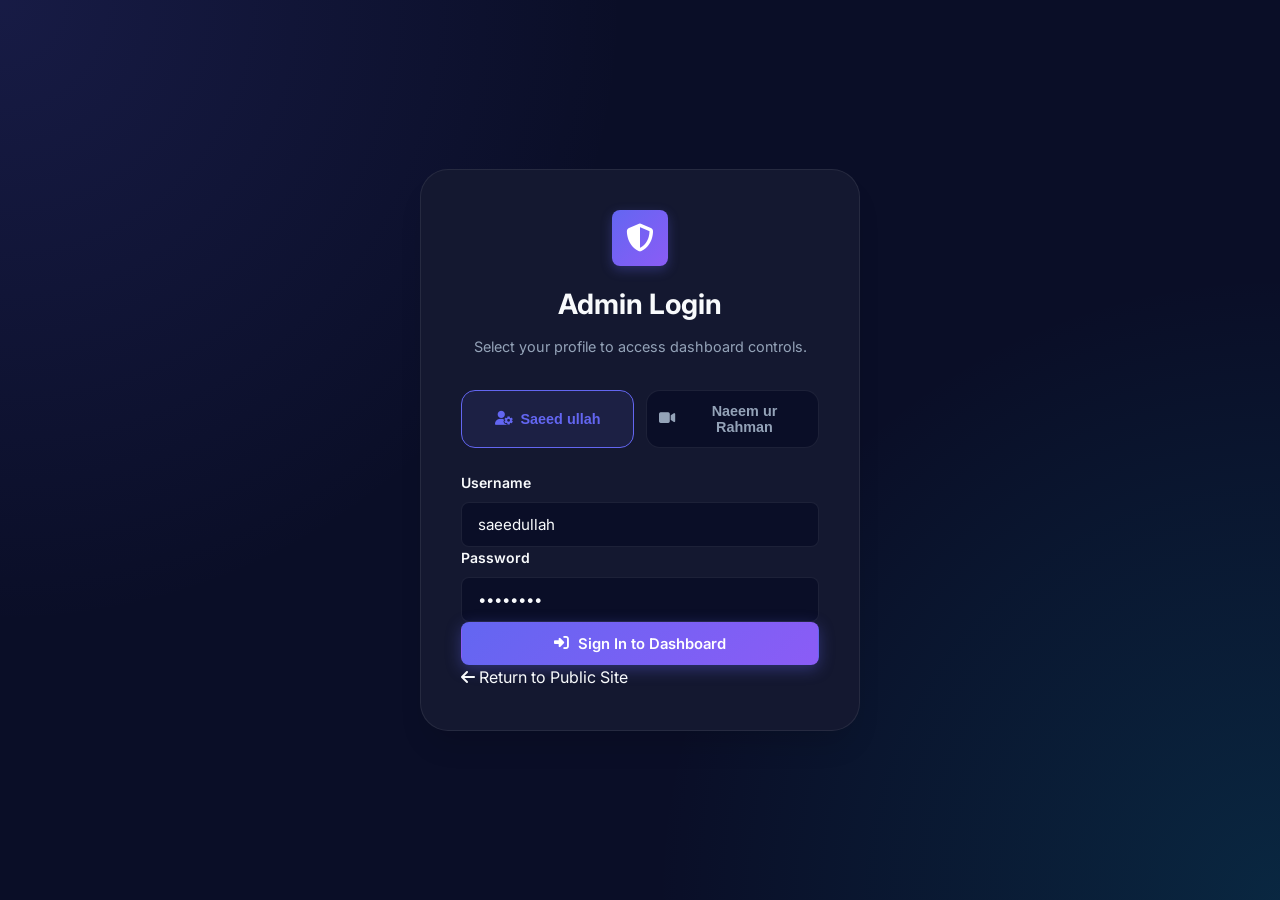
<file: login.html>
<!DOCTYPE html>
<html lang="en" data-theme="dark">
<head>
    <meta charset="UTF-8">
    <meta name="viewport" content="width=device-width, initial-scale=1.0, maximum-scale=1.0, user-scalable=no">
    <title>Admin Login | SN Studio Dashboard</title>
    
    <meta name="description" content="Secure Admin Login for Saeed ullah and Naeem ur Rahman.">
    
    <!-- Favicon -->
    <link rel="icon" type="image/x-icon" href="favicon.ico">

    <!-- Google Fonts -->
    <link rel="preconnect" href="https://fonts.googleapis.com">
    <link rel="preconnect" href="https://fonts.gstatic.com" crossorigin>
    <link href="https://fonts.googleapis.com/css2?family=Inter:wght@300;400;500;600;700;800&family=Space+Grotesk:wght@500;600;700&display=swap" rel="stylesheet">
    
    <!-- FontAwesome 6 Icons -->
    <link rel="stylesheet" href="https://cdnjs.cloudflare.com/ajax/libs/font-awesome/6.4.0/css/all.min.css">
    
    <!-- CSS Stylesheets -->
    <link rel="stylesheet" href="css/style.css?v=6.0">
    <link rel="stylesheet" href="css/admin.css?v=6.0">
    <link rel="stylesheet" href="css/animations.css?v=6.0">

    <style>
        .hidden { display: none !important; }
    </style>
</head>
<body>

    <div class="login-wrapper">
        <div class="login-card animate-scaleUp">
            
            <div class="login-header">
                <div class="brand-icon">
                    <i class="fa-solid fa-shield-halved"></i>
                </div>
                <h2>Admin Login</h2>
                <p>Select your profile to access dashboard controls.</p>
            </div>

            <!-- Profile Selector Buttons -->
            <div class="login-user-selector">
                <button type="button" class="selector-btn active" id="selectSaeedBtn" onclick="switchUserTab('saeed')">
                    <i class="fa-solid fa-user-gear"></i> <span>Saeed ullah</span>
                </button>
                <button type="button" class="selector-btn" id="selectNaeemBtn" onclick="switchUserTab('naeem')">
                    <i class="fa-solid fa-video"></i> <span>Naeem ur Rahman</span>
                </button>
            </div>

            <!-- Fast Direct Form -->
            <form id="loginForm" onsubmit="return handleAdminLogin(event)">
                <input type="hidden" id="selectedUserKey" value="saeed">

                <div class="form-group mb-3">
                    <label for="username">Username</label>
                    <input type="text" id="username" class="form-control" placeholder="Enter username" value="saeedullah" required autocomplete="username">
                </div>

                <div class="form-group mb-4">
                    <label for="password">Password</label>
                    <input type="password" id="password" class="form-control" placeholder="Enter password" value="saeed123" required autocomplete="current-password">
                </div>

                <button type="submit" class="btn btn-primary w-100" id="loginBtn">
                    <i class="fa-solid fa-right-to-bracket"></i> Sign In to Dashboard
                </button>
            </form>

            <div class="text-center mt-4">
                <a href="index.html" class="text-muted text-sm" style="text-decoration: none;">
                    <i class="fa-solid fa-arrow-left"></i> Return to Public Site
                </a>
            </div>

        </div>
    </div>

    <!-- Instant 0-Delay Script -->
    <script>
        function switchUserTab(userKey) {
            var saeedBtn = document.getElementById('selectSaeedBtn');
            var naeemBtn = document.getElementById('selectNaeemBtn');
            var userKeyInput = document.getElementById('selectedUserKey');
            var usernameInput = document.getElementById('username');
            var passwordInput = document.getElementById('password');

            if (userKey === 'naeem') {
                if (saeedBtn) saeedBtn.classList.remove('active');
                if (naeemBtn) naeemBtn.classList.add('active');
                if (userKeyInput) userKeyInput.value = 'naeem';
                if (usernameInput) usernameInput.value = 'naeemurrahman';
                if (passwordInput) passwordInput.value = 'naeem123';
            } else {
                if (naeemBtn) naeemBtn.classList.remove('active');
                if (saeedBtn) saeedBtn.classList.add('active');
                if (userKeyInput) userKeyInput.value = 'saeed';
                if (usernameInput) usernameInput.value = 'saeedullah';
                if (passwordInput) passwordInput.value = 'saeed123';
            }
        }

        function handleAdminLogin(e) {
            if (e && e.preventDefault) e.preventDefault();

            var userKeyInput = document.getElementById('selectedUserKey');
            var usernameInput = document.getElementById('username');
            var key = userKeyInput ? userKeyInput.value : 'saeed';
            var uname = (usernameInput ? usernameInput.value : '').trim().toLowerCase();

            var isNaeem = (key === 'naeem') || uname.includes('naeem');

            if (isNaeem) {
                localStorage.setItem('sn_logged_in', 'true');
                localStorage.setItem('sn_user', 'naeem');
                localStorage.setItem('sn_user_name', 'Naeem ur Rahman');
            } else {
                localStorage.setItem('sn_logged_in', 'true');
                localStorage.setItem('sn_user', 'saeed');
                localStorage.setItem('sn_user_name', 'Saeed ullah');
            }

            // Direct Instant 0-Delay Redirect
            window.location.replace('dashboard.html');
            return false;
        }

        // Auto-check if already logged in
        if (localStorage.getItem('sn_logged_in') === 'true') {
            window.location.replace('dashboard.html');
        }
    </script>
</body>
</html>
</file>
<file: css/style.css>
/* ==========================================================================
   SN PORTFOLIO V2.0 - MASTER SYSTEM STYLESHEET
   File: css/style.css
   Author: Saeed ullah & Naeem ur Rahman
   ========================================================================== */

/* --------------------------------------------------------------------------
   1. DESIGN SYSTEM & ROOT VARIABLES
   -------------------------------------------------------------------------- */
:root {
    /* Color Palette (Light Mode Default Defaults) */
    --primary: #6366f1;         /* Indigo */
    --primary-dark: #4f46e5;
    --accent: #06b6d4;          /* Cyan */
    --purple: #8b5cf6;
    --pink: #ec4899;

    --bg-body: #f8fafc;
    --bg-card: #ffffff;
    --bg-elevated: #f1f5f9;
    --border-color: #e2e8f0;

    --text-main: #0f172a;
    --text-muted: #64748b;
    --text-white: #ffffff;

    /* Typography */
    --font-body: 'Inter', -apple-system, BlinkMacSystemFont, 'Segoe UI', Roboto, sans-serif;
    --font-heading: 'Space Grotesk', var(--font-body);

    /* Shadows */
    --shadow-sm: 0 1px 3px rgba(0, 0, 0, 0.05);
    --shadow-md: 0 4px 6px -1px rgba(0, 0, 0, 0.1);
    --shadow-lg: 0 10px 25px -5px rgba(0, 0, 0, 0.1);
    --shadow-xl: 0 20px 30px -10px rgba(0, 0, 0, 0.15);
    --shadow-glow: 0 0 30px rgba(99, 102, 241, 0.35);

    /* Border Radius */
    --radius-sm: 8px;
    --radius-md: 14px;
    --radius-lg: 20px;
    --radius-xl: 28px;
    --radius-full: 9999px;

    /* Transitions */
    --transition-fast: 0.15s ease;
    --transition-normal: 0.3s cubic-bezier(0.4, 0, 0.2, 1);
    --transition-slow: 0.5s ease;
}

/* Dark Theme Overrides */
[data-theme="dark"] {
    --bg-body: #0a0e27;
    --bg-card: #141830;
    --bg-elevated: #1a1f3a;
    --border-color: rgba(255, 255, 255, 0.08);

    --text-main: #f8fafc;
    --text-muted: #94a3b8;

    --shadow-sm: 0 2px 4px rgba(0, 0, 0, 0.3);
    --shadow-md: 0 6px 12px rgba(0, 0, 0, 0.4);
    --shadow-lg: 0 15px 35px rgba(0, 0, 0, 0.5);
}

/* --------------------------------------------------------------------------
   2. GLOBAL BASE STYLES & RESET
   -------------------------------------------------------------------------- */
*, *::before, *::after {
    box-sizing: border-box;
    margin: 0;
    padding: 0;
}

html {
    scroll-behavior: smooth;
    font-size: 16px;
}

body {
    background-color: var(--bg-body);
    color: var(--text-main);
    font-family: var(--font-body);
    line-height: 1.6;
    overflow-x: hidden;
    transition: background-color var(--transition-normal), color var(--transition-normal);
}

img, video {
    max-width: 100%;
    height: auto;
    display: block;
}

a {
    color: inherit;
    text-decoration: none;
    transition: color var(--transition-fast);
}

ul {
    list-style: none;
}

/* Container */
.container {
    width: 100%;
    max-width: 1240px;
    margin: 0 auto;
    padding: 0 1.5rem;
}

/* Preloader */
#preloader {
    position: fixed;
    inset: 0;
    z-index: 9999;
    background-color: var(--bg-body);
    display: flex;
    align-items: center;
    justify-content: center;
    transition: opacity 0.4s ease, visibility 0.4s ease;
}

#preloader.hidden {
    opacity: 0;
    visibility: hidden;
}

.loader-spinner {
    width: 50px;
    height: 50px;
    border: 4px solid rgba(99, 102, 241, 0.2);
    border-top-color: var(--primary);
    border-radius: 50%;
    animation: spin 0.8s linear infinite;
}

/* --------------------------------------------------------------------------
   3. BULLETPROOF HEADER & NAVBAR
   -------------------------------------------------------------------------- */
.navbar-wrapper {
    position: sticky;
    top: 0;
    z-index: 1000;
    background: rgba(10, 14, 39, 0.85);
    backdrop-filter: blur(16px);
    -webkit-backdrop-filter: blur(16px);
    border-bottom: 1px solid var(--border-color);
    width: 100%;
}

[data-theme="light"] .navbar-wrapper {
    background: rgba(255, 255, 255, 0.85);
}

.navbar {
    display: flex;
    align-items: center;
    justify-content: space-between;
    height: 70px;
}

.navbar-brand {
    display: flex;
    align-items: center;
    gap: 0.75rem;
    font-family: var(--font-heading);
    font-weight: 700;
    font-size: 1.25rem;
    color: var(--text-main);
    text-decoration: none;
    white-space: nowrap;
}

.brand-icon {
    width: 38px;
    height: 38px;
    background: linear-gradient(135deg, var(--primary), var(--purple));
    border-radius: var(--radius-sm);
    display: flex;
    align-items: center;
    justify-content: center;
    color: var(--text-white);
    font-size: 1.1rem;
    box-shadow: 0 4px 12px rgba(99, 102, 241, 0.3);
}

.navbar-links {
    display: flex;
    align-items: center;
    gap: 2rem;
    list-style: none;
}

.navbar-links a {
    color: var(--text-muted);
    font-weight: 500;
    font-size: 0.95rem;
    position: relative;
    padding: 0.5rem 0;
}

.navbar-links a:hover,
.navbar-links a.active {
    color: var(--primary);
}

.navbar-links a.active::after {
    content: '';
    position: absolute;
    bottom: 0;
    left: 0;
    width: 100%;
    height: 2px;
    background: var(--primary);
    border-radius: var(--radius-full);
}

.nav-right {
    display: flex;
    align-items: center;
    gap: 0.75rem;
    flex-shrink: 0;
}

.theme-toggle {
    width: 40px;
    height: 40px;
    border-radius: var(--radius-full);
    border: 1px solid var(--border-color);
    background: var(--bg-card);
    color: var(--text-main);
    display: flex;
    align-items: center;
    justify-content: center;
    cursor: pointer;
    transition: all var(--transition-fast);
}

.theme-toggle:hover {
    border-color: var(--primary);
    color: var(--primary);
}

.menu-btn {
    display: none;
    width: 40px;
    height: 40px;
    border-radius: var(--radius-sm);
    border: 1px solid var(--border-color);
    background: var(--bg-card);
    color: var(--text-main);
    align-items: center;
    justify-content: center;
    cursor: pointer;
    font-size: 1.2rem;
}

.mobile-only-link {
    display: none;
}

/* --------------------------------------------------------------------------
   4. BUTTONS & UI ELEMENTS
   -------------------------------------------------------------------------- */
.btn {
    display: inline-flex;
    align-items: center;
    justify-content: center;
    gap: 0.6rem;
    padding: 0.7rem 1.4rem;
    font-family: var(--font-body);
    font-size: 0.925rem;
    font-weight: 600;
    border-radius: var(--radius-sm);
    border: 1px solid transparent;
    cursor: pointer;
    transition: all var(--transition-normal);
    text-decoration: none;
    white-space: nowrap;
}

.btn-sm {
    padding: 0.45rem 0.9rem;
    font-size: 0.85rem;
}

.btn-lg {
    padding: 0.9rem 1.8rem;
    font-size: 1rem;
    border-radius: var(--radius-md);
}

.btn-primary {
    background: linear-gradient(135deg, var(--primary), var(--purple));
    color: var(--text-white);
    box-shadow: 0 4px 15px rgba(99, 102, 241, 0.35);
}

.btn-primary:hover {
    transform: translateY(-2px);
    box-shadow: 0 6px 20px rgba(99, 102, 241, 0.5);
}

.btn-outline {
    background: transparent;
    border-color: var(--border-color);
    color: var(--text-main);
}

.btn-outline:hover {
    border-color: var(--primary);
    color: var(--primary);
    background: rgba(99, 102, 241, 0.05);
}

.btn-ghost {
    background: transparent;
    color: var(--text-muted);
}

.btn-ghost:hover {
    color: var(--text-main);
    background: var(--bg-elevated);
}

.btn-whatsapp {
    background: #25d366;
    color: #ffffff;
    box-shadow: 0 4px 15px rgba(37, 211, 102, 0.3);
}

.btn-whatsapp:hover {
    background: #1da851;
    transform: translateY(-2px);
}

.w-100 { width: 100%; }

/* --------------------------------------------------------------------------
   5. PORTFOLIO PAGE: HERO & PROFILE HEADER (REALISTIC DESIGN)
   -------------------------------------------------------------------------- */
.portfolio-header-section {
    background: var(--bg-card);
    border-bottom: 1px solid var(--border-color);
    padding-bottom: 3.5rem;
    position: relative;
}

.portfolio-cover {
    width: 100%;
    height: 320px;
    background: linear-gradient(135deg, var(--primary-dark), var(--purple));
    position: relative;
    overflow: hidden;
}

.portfolio-cover img {
    width: 100%;
    height: 100%;
    object-fit: cover;
    display: block;
}

.portfolio-profile-header {
    display: flex;
    align-items: flex-end;
    gap: 2rem;
    margin-top: -80px; /* Overlaps the cover image perfectly */
    position: relative;
    z-index: 10;
}

.avatar-wrapper {
    position: relative;
    flex-shrink: 0;
}

.avatar-wrapper img {
    width: 160px;
    height: 160px;
    border-radius: var(--radius-full);
    object-fit: cover;
    border: 6px solid var(--bg-card);
    background: var(--bg-elevated);
    box-shadow: var(--shadow-lg);
    display: block;
}

.online-status-badge {
    position: absolute;
    bottom: 15px;
    right: 15px;
    width: 24px;
    height: 24px;
    background: #10b981;
    border: 4px solid var(--bg-card);
    border-radius: var(--radius-full);
    box-shadow: 0 2px 4px rgba(0,0,0,0.2);
}

.profile-info-main {
    flex: 1;
    padding-bottom: 0.5rem;
}

.profile-title-row {
    display: flex;
    align-items: center;
    gap: 1rem;
    flex-wrap: wrap;
    margin-bottom: 0.4rem;
}

.profile-title-row h1 {
    font-family: var(--font-heading);
    font-size: 2.25rem;
    font-weight: 800;
    margin: 0;
    color: var(--text-main);
    line-height: 1.1;
}

.availability-tag {
    background: rgba(16, 185, 129, 0.15);
    color: #10b981;
    padding: 0.35rem 0.85rem;
    border-radius: var(--radius-full);
    font-size: 0.8rem;
    font-weight: 700;
    border: 1px solid rgba(16, 185, 129, 0.3);
}

.profile-role-text {
    color: var(--primary);
    font-weight: 600;
    font-size: 1.1rem;
    margin-bottom: 1rem;
}

.profile-bio-text {
    color: var(--text-muted);
    font-size: 0.95rem;
    max-width: 800px;
    line-height: 1.6;
    margin-bottom: 1.75rem;
}

.profile-actions-bar {
    display: flex;
    align-items: center;
    gap: 1rem;
    flex-wrap: wrap;
}

/* --------------------------------------------------------------------------
   6. HOME PAGE: HERO SECTION
   -------------------------------------------------------------------------- */
.hero {
    padding: 5rem 0 3rem;
    position: relative;
    overflow: hidden;
}

.hero-content {
    text-align: center;
    max-width: 860px;
    margin: 0 auto;
}

.hero-badge {
    display: inline-flex;
    align-items: center;
    gap: 0.5rem;
    padding: 0.4rem 1rem;
    background: rgba(99, 102, 241, 0.1);
    border: 1px solid rgba(99, 102, 241, 0.2);
    border-radius: var(--radius-full);
    color: var(--primary);
    font-size: 0.85rem;
    font-weight: 600;
    margin-bottom: 1.5rem;
}

.status-dot {
    width: 8px;
    height: 8px;
    background: #10b981;
    border-radius: var(--radius-full);
    display: inline-block;
}

.hero h1 {
    font-family: var(--font-heading);
    font-size: clamp(2.2rem, 5vw, 4rem);
    font-weight: 800;
    line-height: 1.15;
    margin-bottom: 1.25rem;
    letter-spacing: -1px;
}

.gradient-text {
    background: linear-gradient(135deg, #6366f1, #06b6d4, #ec4899);
    -webkit-background-clip: text;
    background-clip: text;
    -webkit-text-fill-color: transparent;
}

.hero-description {
    font-size: 1.15rem;
    color: var(--text-muted);
    margin-bottom: 2.25rem;
    max-width: 720px;
    margin-left: auto;
    margin-right: auto;
}

.hero-actions {
    display: flex;
    align-items: center;
    justify-content: center;
    gap: 1rem;
    margin-bottom: 3.5rem;
    flex-wrap: wrap;
}

.hero-stats {
    margin-top: 2rem;
}

/* --------------------------------------------------------------------------
   7. PROFILE CARDS & SECTIONS
   -------------------------------------------------------------------------- */
.section {
    padding: 4.5rem 0;
}

.bg-card {
    background-color: var(--bg-card);
}

.section-title {
    margin-bottom: 3rem;
}

.section-title h2 {
    font-family: var(--font-heading);
    font-size: 2rem;
    font-weight: 700;
}

.eyebrow {
    color: var(--primary);
    font-size: 0.85rem;
    font-weight: 700;
    text-transform: uppercase;
    letter-spacing: 1px;
    display: block;
    margin-bottom: 0.5rem;
}

.profile-grid {
    display: grid;
    grid-template-columns: repeat(auto-fit, minmax(320px, 1fr));
    gap: 2rem;
}

.profile-card {
    background: var(--bg-card);
    border: 1px solid var(--border-color);
    border-radius: var(--radius-xl);
    overflow: hidden;
    box-shadow: var(--shadow-md);
    transition: all var(--transition-normal);
}

.profile-card:hover {
    transform: translateY(-8px);
    box-shadow: var(--shadow-xl);
    border-color: rgba(99, 102, 241, 0.3);
}

.card-cover {
    height: 150px;
    background: linear-gradient(135deg, var(--primary), var(--purple));
    background-size: cover;
    background-position: center;
}

.card-body {
    padding: 0 1.75rem 1.75rem;
    text-align: center;
}

.profile-avatar {
    width: 110px !important;
    height: 110px !important;
    border-radius: var(--radius-full);
    object-fit: cover;
    border: 4px solid var(--bg-card);
    margin: -55px auto 1rem;
    background: var(--bg-elevated);
    box-shadow: var(--shadow-md);
}

.profile-name {
    font-family: var(--font-heading);
    font-size: 1.5rem;
    font-weight: 700;
    margin-bottom: 0.25rem;
}

.profile-role {
    display: inline-block;
    padding: 0.25rem 0.85rem;
    background: rgba(99, 102, 241, 0.1);
    color: var(--primary);
    border-radius: var(--radius-full);
    font-size: 0.825rem;
    font-weight: 600;
    margin-bottom: 1rem;
}

.profile-bio {
    color: var(--text-muted);
    font-size: 0.925rem;
    margin-bottom: 1.5rem;
    min-height: 60px;
}

.profile-footer-actions {
    display: flex;
    flex-direction: column;
    gap: 0.75rem;
}

/* Grids */
.grid {
    display: grid;
    gap: 1.5rem;
}

.grid-2 { grid-template-columns: repeat(2, 1fr); }
.grid-3 { grid-template-columns: repeat(3, 1fr); }
.grid-4 { grid-template-columns: repeat(4, 1fr); }

.stat-card, .panel-card {
    background: var(--bg-card);
    border: 1px solid var(--border-color);
    padding: 1.5rem;
    border-radius: var(--radius-md);
}

.stat-card {
    text-align: center;
}

.stat-card h3 {
    font-family: var(--font-heading);
    font-size: 1.8rem;
    color: var(--primary);
}

.stat-card p {
    color: var(--text-muted);
    font-size: 0.85rem;
}

/* Project Filters */
.project-filters {
    display: flex;
    align-items: center;
    justify-content: center;
    flex-wrap: wrap;
    gap: 0.75rem;
    margin-bottom: 2rem;
}

.filter-btn {
    padding: 0.5rem 1.25rem;
    border-radius: var(--radius-full);
    border: 1px solid var(--border-color);
    background: var(--bg-card);
    color: var(--text-main);
    font-weight: 600;
    font-size: 0.9rem;
    cursor: pointer;
    transition: all var(--transition-fast);
}

.filter-btn:hover, .filter-btn.active {
    background: var(--primary);
    color: var(--text-white);
    border-color: var(--primary);
}

/* Modal Lightbox */
.modal-backdrop {
    position: fixed;
    inset: 0;
    background: rgba(0,0,0,0.85);
    backdrop-filter: blur(5px);
    z-index: 2000;
    display: flex;
    align-items: center;
    justify-content: center;
    padding: 1rem;
    opacity: 0;
    pointer-events: none;
    transition: opacity 0.3s ease;
}

.modal-backdrop.active {
    opacity: 1;
    pointer-events: auto;
}

.modal-card {
    background: var(--bg-card);
    width: 100%;
    max-width: 700px;
    border-radius: var(--radius-lg);
    position: relative;
    padding: 2rem;
    max-height: 90vh;
    overflow-y: auto;
}

.modal-close-btn {
    position: absolute;
    top: 15px;
    right: 15px;
    background: rgba(0,0,0,0.1);
    border: none;
    width: 35px;
    height: 35px;
    border-radius: 50%;
    display: flex;
    align-items: center;
    justify-content: center;
    font-size: 1.5rem;
    cursor: pointer;
    color: var(--text-main);
}

/* --------------------------------------------------------------------------
   8. FOOTER
   -------------------------------------------------------------------------- */
.footer {
    background: var(--bg-card);
    border-top: 1px solid var(--border-color);
    padding: 3.5rem 0 1.5rem;
}

.footer-content {
    display: grid;
    grid-template-columns: 2fr 1fr 1fr;
    gap: 2rem;
    margin-bottom: 2.5rem;
}

.footer-brand p {
    color: var(--text-muted);
    font-size: 0.9rem;
    margin-top: 1rem;
    max-width: 320px;
}

.footer-links h4 {
    font-size: 1rem;
    margin-bottom: 1rem;
}

.footer-links ul li {
    margin-bottom: 0.5rem;
}

.footer-links a {
    color: var(--text-muted);
    font-size: 0.9rem;
}

.footer-links a:hover {
    color: var(--primary);
}

.footer-bottom {
    border-top: 1px solid var(--border-color);
    padding-top: 1.5rem;
    color: var(--text-muted);
    font-size: 0.85rem;
}

/* --------------------------------------------------------------------------
   9. RESPONSIVE BREAKPOINTS & MOBILE FIXES
   -------------------------------------------------------------------------- */
@media (max-width: 992px) {
    .grid-4, .grid-3 { grid-template-columns: repeat(2, 1fr); }
    .footer-content { grid-template-columns: 1fr; }
}

@media (max-width: 768px) {
    /* Header Fix for Mobile */
    .menu-btn { display: flex !important; }
    .desktop-only-btn { display: none !important; }
    .mobile-only-link { display: block !important; margin-top: 0.5rem; }

    .navbar-links {
        position: fixed;
        top: 70px;
        left: 0;
        right: 0;
        background: var(--bg-card);
        border-bottom: 1px solid var(--border-color);
        flex-direction: column;
        align-items: stretch;
        padding: 1.5rem;
        gap: 1rem;
        display: none;
        box-shadow: 0 20px 40px rgba(0, 0, 0, 0.4);
        z-index: 999;
    }

    .navbar-links.active {
        display: flex !important;
        animation: fadeInDown 0.25s ease forwards;
    }

    .grid-2 { grid-template-columns: 1fr; }
    
    .hero { padding: 3rem 0 2rem; }
    .hero-actions { flex-direction: column; }
    .hero-actions .btn { width: 100%; }

    /* Portfolio Realistic Mobile Overrides */
    .portfolio-cover {
        height: 180px; /* Smaller cover for mobile */
    }

    .portfolio-profile-header {
        flex-direction: column;
        align-items: center;
        text-align: center;
        margin-top: -65px;
        gap: 1rem;
    }

    .avatar-wrapper img {
        width: 130px;
        height: 130px;
        border-width: 4px;
    }

    .online-status-badge {
        bottom: 10px;
        right: 10px;
        width: 20px;
        height: 20px;
        border-width: 3px;
    }

    .profile-title-row {
        justify-content: center;
        margin-bottom: 0.5rem;
    }

    .profile-title-row h1 {
        font-size: 1.8rem;
    }

    .profile-actions-bar {
        justify-content: center;
        flex-direction: column; /* Stack buttons on mobile */
        width: 100%;
        gap: 0.75rem;
    }

    .profile-actions-bar .btn {
        width: 100%; /* Full width buttons on mobile */
    }
}
</file>
<file: css/admin.css>
/* ==========================================================================
   SN PORTFOLIO V2.0 - PROFESSIONAL ADMIN & DASHBOARD STYLES
   File: css/admin.css
   Author: Saeed ullah & Naeem ur Rahman
   ========================================================================== */

/* --------------------------------------------------------------------------
   1. LAYOUT & STRUCTURE
   -------------------------------------------------------------------------- */
.admin-body {
    background-color: var(--bg-body);
    color: var(--text-main);
    font-family: var(--font-body);
    min-height: 100vh;
    display: flex;
    flex-direction: column;
    overflow-x: hidden;
}

.admin-layout {
    display: flex;
    min-height: 100vh;
    position: relative;
    width: 100%;
}

/* Sidebar Styling */
.admin-sidebar {
    width: 270px;
    background: var(--bg-card);
    border-right: 1px solid var(--border-color);
    display: flex;
    flex-direction: column;
    position: fixed;
    top: 0;
    bottom: 0;
    left: 0;
    z-index: 100;
    transition: transform var(--transition-normal), background-color var(--transition-normal);
    box-shadow: 4px 0 20px rgba(0, 0, 0, 0.05);
}

.sidebar-header {
    padding: 1.5rem;
    display: flex;
    align-items: center;
    justify-content: space-between;
    border-bottom: 1px solid var(--border-color);
}

.sidebar-brand {
    display: flex;
    align-items: center;
    gap: 0.75rem;
    font-family: var(--font-heading);
    font-weight: 700;
    font-size: 1.25rem;
    color: var(--text-main);
    text-decoration: none;
}

.sidebar-brand i {
    color: var(--primary);
    font-size: 1.5rem;
}

.user-badge-mini {
    display: flex;
    align-items: center;
    gap: 0.75rem;
    padding: 1rem 1.5rem;
    background: rgba(99, 102, 241, 0.05);
    border-bottom: 1px solid var(--border-color);
}

.user-avatar-mini {
    width: 42px;
    height: 42px;
    border-radius: var(--radius-full);
    object-fit: cover;
    border: 2px solid var(--primary);
}

.user-info-mini h4 {
    font-size: 0.95rem;
    font-weight: 600;
    margin: 0;
    color: var(--text-main);
}

.user-info-mini p {
    font-size: 0.75rem;
    color: var(--text-muted);
    margin: 0;
    text-transform: uppercase;
    letter-spacing: 0.5px;
}

/* Sidebar Navigation */
.sidebar-nav {
    padding: 1rem 0;
    flex: 1;
    overflow-y: auto;
}

.nav-section-label {
    padding: 0.75rem 1.5rem 0.35rem;
    font-size: 0.7rem;
    font-weight: 700;
    text-transform: uppercase;
    letter-spacing: 1px;
    color: var(--text-muted);
}

.sidebar-menu {
    list-style: none;
    padding: 0;
    margin: 0 0 1rem 0;
}

.sidebar-menu li a {
    display: flex;
    align-items: center;
    gap: 0.85rem;
    padding: 0.75rem 1.5rem;
    color: var(--text-muted);
    text-decoration: none;
    font-weight: 500;
    font-size: 0.925rem;
    transition: all var(--transition-fast);
    border-left: 3px solid transparent;
}

.sidebar-menu li a:hover {
    color: var(--primary);
    background: rgba(99, 102, 241, 0.06);
}

.sidebar-menu li a.active {
    color: var(--primary);
    background: rgba(99, 102, 241, 0.12);
    border-left-color: var(--primary);
    font-weight: 600;
}

.sidebar-menu li a i {
    font-size: 1.15rem;
    width: 22px;
    text-align: center;
}

.sidebar-footer {
    padding: 1rem 1.5rem;
    border-top: 1px solid var(--border-color);
    display: flex;
    flex-direction: column;
    gap: 0.75rem;
}

/* Main Content Wrapper */
.admin-main {
    flex: 1;
    margin-left: 270px;
    padding: 2rem;
    min-height: 100vh;
    transition: margin-left var(--transition-normal);
    max-width: 1400px;
}

/* Top Bar / Header */
.admin-topbar {
    display: flex;
    align-items: center;
    justify-content: space-between;
    margin-bottom: 2rem;
    padding-bottom: 1rem;
    border-bottom: 1px solid var(--border-color);
}

.topbar-title h1 {
    font-size: 1.75rem;
    margin: 0 0 0.25rem 0;
}

.topbar-title p {
    color: var(--text-muted);
    font-size: 0.9rem;
    margin: 0;
}

.topbar-actions {
    display: flex;
    align-items: center;
    gap: 1rem;
}

.mobile-menu-btn {
    display: none;
    background: transparent;
    border: none;
    color: var(--text-main);
    font-size: 1.5rem;
    cursor: pointer;
}

/* Sidebar Mobile Overlay */
.sidebar-overlay {
    display: none;
    position: fixed;
    inset: 0;
    background: rgba(0, 0, 0, 0.5);
    backdrop-filter: blur(4px);
    z-index: 95;
    opacity: 0;
    transition: opacity var(--transition-normal);
}

.sidebar-overlay.active {
    display: block;
    opacity: 1;
}

/* --------------------------------------------------------------------------
   2. DASHBOARD TAB PANELS & FORMS
   -------------------------------------------------------------------------- */
.tab-panel {
    display: none;
    animation: fadeIn 0.3s ease-in-out forwards;
}

.tab-panel.active {
    display: block;
}

.panel-card {
    background: var(--bg-card);
    border: 1px solid var(--border-color);
    border-radius: var(--radius-lg);
    padding: 1.75rem;
    margin-bottom: 2rem;
    box-shadow: var(--shadow-sm);
}

.panel-card-header {
    display: flex;
    align-items: center;
    justify-content: space-between;
    margin-bottom: 1.5rem;
    padding-bottom: 0.75rem;
    border-bottom: 1px solid var(--border-color);
}

.panel-card-header h3 {
    font-size: 1.2rem;
    margin: 0;
    display: flex;
    align-items: center;
    gap: 0.6rem;
    color: var(--text-main);
}

.panel-card-header h3 i {
    color: var(--primary);
}

/* Form Controls */
.form-grid {
    display: grid;
    grid-template-columns: repeat(2, 1fr);
    gap: 1.25rem;
}

.form-grid.full-width {
    grid-template-columns: 1fr;
}

.form-group {
    display: flex;
    flex-direction: column;
    gap: 0.5rem;

}

.form-group.span-2 {
    grid-column: span 2;
}

.form-group label {
    font-size: 0.875rem;
    font-weight: 600;
    color: var(--text-main);
    display: flex;
    align-items: center;
    justify-content: space-between;
}

.form-group label span.label-hint {
    font-weight: 400;
    font-size: 0.75rem;
    color: var(--text-muted);
}

.form-control {
    width: 100%;
    padding: 0.75rem 1rem;
    font-family: var(--font-body);
    font-size: 0.95rem; /* 16px to prevent iOS auto-zoom */
    color: var(--text-main);
    background-color: var(--bg-body);
    border: 1px solid var(--border-color);
    border-radius: var(--radius-sm);
    outline: none;
    transition: border-color var(--transition-fast), box-shadow var(--transition-fast);
}

.form-control:focus {
    border-color: var(--primary);
    box-shadow: 0 0 0 3px rgba(99, 102, 241, 0.15);
}

textarea.form-control {
    min-height: 110px;
    resize: vertical;
}

select.form-control {
    appearance: auto;
    cursor: pointer;
}

/* Checkbox & Switch Toggles */
.checkbox-group {
    display: flex;
    align-items: center;
    gap: 0.75rem;
    cursor: pointer;
    user-select: none;
    margin-top: 0.5rem;
}

.checkbox-group input[type="checkbox"] {
    width: 18px;
    height: 18px;
    accent-color: var(--primary);
    cursor: pointer;
}

/* --------------------------------------------------------------------------
   3. IMAGE UPLOAD & CROPPER UI
   -------------------------------------------------------------------------- */
.image-upload-wrapper {
    display: flex;
    flex-direction: column;
    gap: 1rem;
}

.image-preview-box {
    width: 100%;
    height: 200px;
    border: 2px dashed var(--border-color);
    border-radius: var(--radius-md);
    display: flex;
    flex-direction: column;
    align-items: center;
    justify-content: center;
    position: relative;
    overflow: hidden;
    background: var(--bg-body);
    transition: border-color var(--transition-fast);
}

.image-preview-box:hover {
    border-color: var(--primary);
}

.image-preview-box img {
    width: 100%;
    height: 100%;
    object-fit: cover;
}

.image-preview-box.avatar-mode img {
    width: 140px;
    height: 140px;
    border-radius: var(--radius-full);
    object-fit: cover;
    border: 3px solid var(--primary);
}

.upload-placeholder {
    display: flex;
    flex-direction: column;
    align-items: center;
    gap: 0.5rem;
    color: var(--text-muted);
    text-align: center;
    padding: 1rem;
}

.upload-placeholder i {
    font-size: 2.5rem;
    color: var(--primary);
}

.image-upload-actions {
    display: flex;
    gap: 0.75rem;
}

/* Circular Crop Modal */
.crop-modal-backdrop {
    position: fixed;
    inset: 0;
    background: rgba(0, 0, 0, 0.85);
    backdrop-filter: blur(8px);
    z-index: 2000;
    display: flex;
    align-items: center;
    justify-content: center;
    padding: 1rem;
    opacity: 0;
    pointer-events: none;
    transition: opacity var(--transition-normal);
}

.crop-modal-backdrop.active {
    opacity: 1;
    pointer-events: auto;
}

.crop-modal-card {
    background: var(--bg-card);
    width: 100%;
    max-width: 480px;
    border-radius: var(--radius-lg);
    border: 1px solid var(--border-color);
    padding: 1.5rem;
    box-shadow: var(--shadow-xl);
    display: flex;
    flex-direction: column;
    gap: 1.25rem;
}

.crop-modal-header {
    display: flex;
    justify-content: space-between;
    align-items: center;
}

.crop-modal-header h3 {
    margin: 0;
    font-size: 1.2rem;
}

.crop-viewport {
    width: 280px;
    height: 280px;
    margin: 0 auto;
    position: relative;
    border-radius: var(--radius-full);
    overflow: hidden;
    border: 3px solid var(--primary);
    box-shadow: 0 0 0 9999px rgba(0, 0, 0, 0.65);
    cursor: move;
}

.crop-viewport img {
    position: absolute;
    top: 0;
    left: 0;
    user-select: none;
    touch-action: none;
}

.crop-controls {
    display: flex;
    align-items: center;
    gap: 1rem;
}

.crop-controls input[type="range"] {
    flex: 1;
    accent-color: var(--primary);
}

/* --------------------------------------------------------------------------
   4. DYNAMIC ITEM LIST MANAGERS (Education, Skills, Projects, etc.)
   -------------------------------------------------------------------------- */
.dynamic-list {
    display: flex;
    flex-direction: column;
    gap: 1rem;
    margin-bottom: 1.5rem;
}

.dynamic-card {
    background: var(--bg-body);
    border: 1px solid var(--border-color);
    border-radius: var(--radius-md);
    padding: 1.25rem;
    position: relative;
    transition: border-color var(--transition-fast), box-shadow var(--transition-fast);
}

.dynamic-card:hover {
    border-color: rgba(99, 102, 241, 0.4);
}

.dynamic-card-header {
    display: flex;
    align-items: center;
    justify-content: space-between;
    margin-bottom: 1rem;
}

.dynamic-card-title {
    font-weight: 600;
    font-size: 1rem;
    color: var(--text-main);
    display: flex;
    align-items: center;
    gap: 0.5rem;
}

.dynamic-card-actions {
    display: flex;
    align-items: center;
    gap: 0.5rem;
}

.btn-icon {
    width: 34px;
    height: 34px;
    border-radius: var(--radius-sm);
    display: inline-flex;
    align-items: center;
    justify-content: center;
    border: 1px solid var(--border-color);
    background: var(--bg-card);
    color: var(--text-muted);
    cursor: pointer;
    transition: all var(--transition-fast);
}

.btn-icon:hover {
    color: var(--primary);
    border-color: var(--primary);
}

.btn-icon.delete-btn:hover {
    color: #ef4444;
    border-color: #ef4444;
    background: rgba(239, 68, 68, 0.08);
}

/* --------------------------------------------------------------------------
   5. FLOATING SAVE BAR
   -------------------------------------------------------------------------- */
.floating-save-bar {
    position: fixed;
    bottom: 2rem;
    right: 2rem;
    z-index: 999;
    background: var(--bg-card);
    border: 1px solid var(--border-color);
    padding: 0.85rem 1.5rem;
    border-radius: var(--radius-full);
    box-shadow: var(--shadow-xl);
    display: flex;
    align-items: center;
    gap: 1.25rem;
    backdrop-filter: blur(12px);
    transition: transform var(--transition-normal);
}

.save-status-indicator {
    display: flex;
    align-items: center;
    gap: 0.5rem;
    font-size: 0.875rem;
    font-weight: 500;
}

.status-dot {
    width: 10px;
    height: 10px;
    border-radius: var(--radius-full);
    background: #10b981;
}

.status-dot.unsaved {
    background: #f59e0b;
    animation: pulse 1.5s infinite;
}

/* --------------------------------------------------------------------------
   6. LOGIN PAGE STYLES
   -------------------------------------------------------------------------- */
.login-wrapper {
    min-height: 100vh;
    display: flex;
    align-items: center;
    justify-content: center;
    padding: 1.5rem;
    background: radial-gradient(circle at top left, rgba(99, 102, 241, 0.15), transparent 40%),
                radial-gradient(circle at bottom right, rgba(6, 182, 212, 0.15), transparent 40%),
                var(--bg-body);
}

.login-card {
    background: var(--bg-card);
    border: 1px solid var(--border-color);
    border-radius: var(--radius-xl);
    padding: 2.5rem;
    width: 100%;
    max-width: 440px;
    box-shadow: var(--shadow-xl);
}

.login-header {
    text-align: center;
    margin-bottom: 2rem;
}

.login-header .brand-icon {
    width: 56px;
    height: 56px;
    font-size: 1.75rem;
    margin: 0 auto 1rem;
}

.login-header h2 {
    font-size: 1.75rem;
    margin-bottom: 0.5rem;
}

.login-header p {
    color: var(--text-muted);
    font-size: 0.9rem;
}

.login-user-selector {
    display: grid;
    grid-template-columns: repeat(2, 1fr);
    gap: 0.75rem;
    margin-bottom: 1.5rem;
}

.selector-btn {
    padding: 0.75rem;
    border-radius: var(--radius-md);
    border: 1px solid var(--border-color);
    background: var(--bg-body);
    color: var(--text-muted);
    font-weight: 600;
    font-size: 0.9rem;
    cursor: pointer;
    transition: all var(--transition-fast);
    display: flex;
    align-items: center;
    justify-content: center;
    gap: 0.5rem;
}

.selector-btn.active {
    border-color: var(--primary);
    background: rgba(99, 102, 241, 0.1);
    color: var(--primary);
}

/* --------------------------------------------------------------------------
   7. RESPONSIVE BREAKPOINTS (ADMIN)
   -------------------------------------------------------------------------- */
@media (max-width: 992px) {
    .admin-sidebar {
        transform: translateX(-100%);
    }

    .admin-sidebar.active {
        transform: translateX(0);
    }

    .admin-main {
        margin-left: 0;
        padding: 1.25rem;
    }

    .mobile-menu-btn {
        display: block;
    }

    .floating-save-bar {
        left: 1rem;
        right: 1rem;
        bottom: 1rem;
        justify-content: space-between;
        border-radius: var(--radius-lg);
    }
}

@media (max-width: 640px) {
    .form-grid {
        grid-template-columns: 1fr;
    }

    .form-group.span-2 {
        grid-column: span 1;
    }

    .panel-card {
        padding: 1.25rem;
    }

    .login-card {
        padding: 1.75rem;
    }
}
</file>
<file: css/animations.css>
/* ==========================================================================
   SN PORTFOLIO V2.0 - ANIMATIONS & TRANSITION UTILITIES
   File: css/animations.css
   Author: Saeed ullah & Naeem ur Rahman
   ========================================================================== */

/* --------------------------------------------------------------------------
   1. KEYFRAME ANIMATIONS
   -------------------------------------------------------------------------- */

/* Fade In Basic */
@keyframes fadeIn {
    from {
        opacity: 0;
    }
    to {
        opacity: 1;
    }
}

/* Fade In Up (Standard entrance) */
@keyframes fadeInUp {
    from {
        opacity: 0;
        transform: translateY(24px);
    }
    to {
        opacity: 1;
        transform: translateY(0);
    }
}

/* Fade In Down */
@keyframes fadeInDown {
    from {
        opacity: 0;
        transform: translateY(-24px);
    }
    to {
        opacity: 1;
        transform: translateY(0);
    }
}

/* Slide In Left (Sidebar & Drawers) */
@keyframes slideInLeft {
    from {
        transform: translateX(-100%);
    }
    to {
        transform: translateX(0);
    }
}

/* Scale Up Zoom */
@keyframes scaleUp {
    from {
        opacity: 0;
        transform: scale(0.92);
    }
    to {
        opacity: 1;
        transform: scale(1);
    }
}

/* Pulse Glow (Status indicators & CTA buttons) */
@keyframes pulseGlow {
    0% {
        box-shadow: 0 0 0 0 rgba(99, 102, 241, 0.4);
    }
    70% {
        box-shadow: 0 0 0 14px rgba(99, 102, 241, 0);
    }
    100% {
        box-shadow: 0 0 0 0 rgba(99, 102, 241, 0);
    }
}

/* Floating Elements (Hero Graphics) */
@keyframes float {
    0% {
        transform: translateY(0px);
    }
    50% {
        transform: translateY(-10px);
    }
    100% {
        transform: translateY(0px);
    }
}

/* Skeleton Loading Shimmer */
@keyframes shimmer {
    0% {
        background-position: -200% 0;
    }
    100% {
        background-position: 200% 0;
    }
}

/* Endless Spinner (For Loader / Save Progress) */
@keyframes spin {
    0% {
        transform: rotate(0deg);
    }
    100% {
        transform: rotate(360deg);
    }
}

/* Gradient Mesh Flow */
@keyframes gradientMove {
    0% {
        background-position: 0% 50%;
    }
    50% {
        background-position: 100% 50%;
    }
    100% {
        background-position: 0% 50%;
    }
}

/* Ripple Touch Effect */
@keyframes ripple {
    0% {
        width: 0px;
        height: 0px;
        opacity: 0.5;
    }
    100% {
        width: 500px;
        height: 500px;
        opacity: 0;
    }
}

/* --------------------------------------------------------------------------
   2. UTILITY ANIMATION CLASSES
   -------------------------------------------------------------------------- */
.animate-fadeIn {
    animation: fadeIn 0.4s cubic-bezier(0.16, 1, 0.3, 1) forwards;
}

.animate-fadeInUp {
    animation: fadeInUp 0.5s cubic-bezier(0.16, 1, 0.3, 1) forwards;
}

.animate-fadeInDown {
    animation: fadeInDown 0.5s cubic-bezier(0.16, 1, 0.3, 1) forwards;
}

.animate-scaleUp {
    animation: scaleUp 0.4s cubic-bezier(0.16, 1, 0.3, 1) forwards;
}

.animate-float {
    animation: float 4s ease-in-out infinite;
}

.animate-pulse {
    animation: pulseGlow 2s infinite;
}

.animate-spin {
    animation: spin 0.8s linear infinite;
}

/* Stagger Animation Delays */
.delay-100 { animation-delay: 100ms; }
.delay-200 { animation-delay: 200ms; }
.delay-300 { animation-delay: 300ms; }
.delay-400 { animation-delay: 400ms; }
.delay-500 { animation-delay: 500ms; }

/* --------------------------------------------------------------------------
   3. HOVER MICRO-INTERACTIONS
   -------------------------------------------------------------------------- */
.hover-lift {
    transition: transform var(--transition-fast), box-shadow var(--transition-fast);
}

.hover-lift:hover {
    transform: translateY(-4px);
    box-shadow: var(--shadow-lg);
}

.hover-scale {
    transition: transform var(--transition-fast);
}

.hover-scale:hover {
    transform: scale(1.03);
}

.hover-glow {
    transition: box-shadow var(--transition-fast);
}

.hover-glow:hover {
    box-shadow: var(--shadow-glow);
}

/* Shimmer Skeleton Placeholder Class */
.skeleton-loading {
    background: linear-gradient(90deg, 
        rgba(255, 255, 255, 0.05) 25%, 
        rgba(255, 255, 255, 0.15) 37%, 
        rgba(255, 255, 255, 0.05) 63%);
    background-size: 400% 100%;
    animation: shimmer 1.4s ease infinite;
}
</file>
